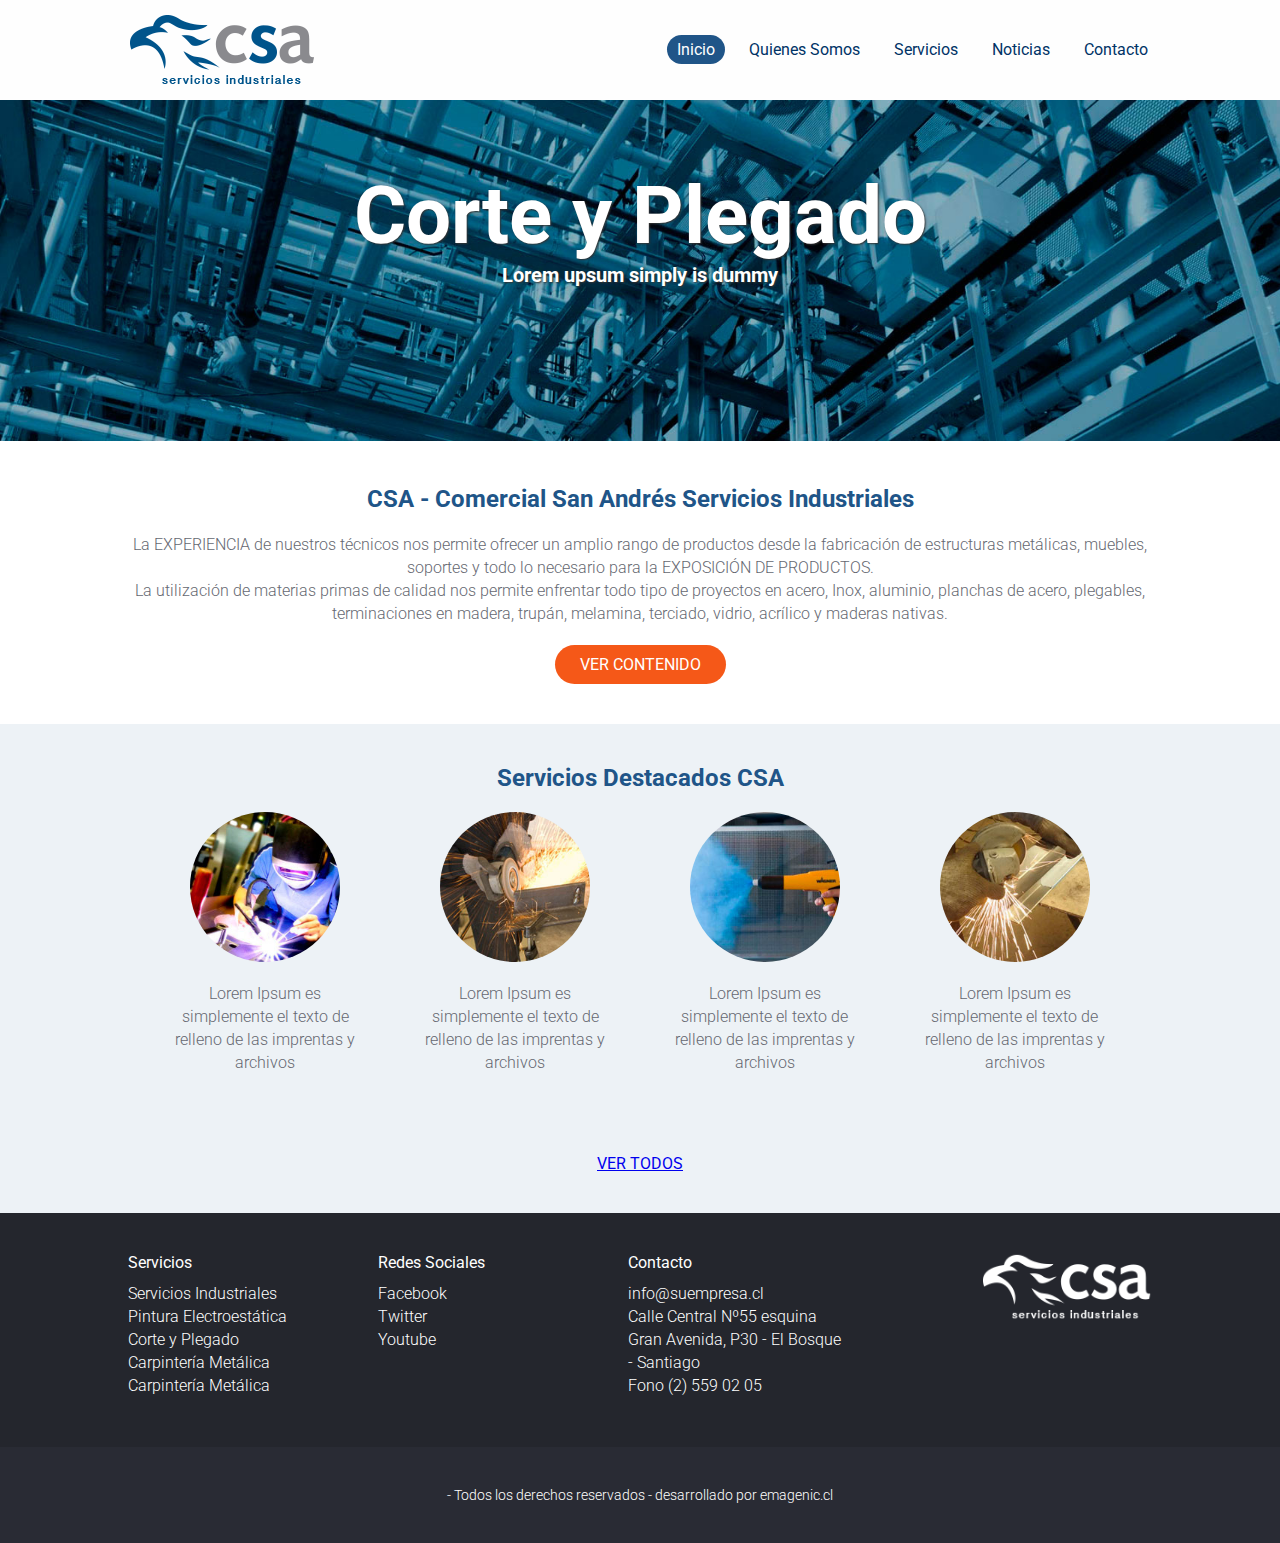
<file: index.html>
<!doctype html>
<html lang="es">
<head>
  <meta charset="utf-8">
  <meta http-equiv="Content-Type" content="text/html">
  <title>CSA</title>
  <meta name="viewport" content="width=device-width,initial-scale=1.0,user-scalable=no">
  <link rel="stylesheet" type="text/css" href="css/normalize.css">
  <link rel="stylesheet" type="text/css" href="css/styles.css">
  <link rel="stylesheet" type="text/css" href="css/estilos.css">
  <link rel="stylesheet" type="text/css" href="css/menu.css">
  <link rel="stylesheet" type="text/css" href="css/responsive.css">
  <link rel="shortcut icon" href="imagenes/icon.png">
  <link href='http://fonts.googleapis.com/css?family=Roboto:300,400,500,700' rel='stylesheet' type='text/css'>
</head>

<body>
  <header>
    <div class="centro_header">
      <div class="logo">
        <a href="index.php">
          <img src="imagenes/logo.png">
        </a>
      </div>
      <nav id="menu">
        <a href="#" class="nav-mobile" id="nav-mobile"></a>
        <ul>
          <li><a class="activo" href="index.php">Inicio</a></li>
          <li><a href="quienessomos.php">Quienes Somos</a></li>
          <li><a href="servicios.php">Servicios</a></li>
          <li><a href="noticias.php">Noticias</a></li>
          <li><a href="contacto.php">Contacto</a></li>
        </ul>
      </nav>
    </div>
  </header>

  <!-- slide -->
  <div id="w">
    <div class="slider">
      <ul class="slides">
        <li class="slide">
          <figure>
            <figcaption>
              <h2>Corte y Plegado</h2>
              <p>Lorem upsum simply is dummy </p>
            </figcaption>
            <img src="imagenes/slide/1.jpg">
          </figure>
        </li>
        <li class="slide">
          <figure>
            <figcaption>
              <h2>Carpinteria Metálica</h2>
              <p>Lorem upsum simply is dummy </p>
            </figcaption>
            <img src="imagenes/slide/2.jpg">
          </figure>
        </li>
        <li class="slide">
          <figure>
            <figcaption>
              <h2>Pintura Electroestática</h2>
              <p>Lorem upsum simply is dummy </p>
            </figcaption>
            <img src="imagenes/slide/3.jpg">
          </figure>
        </li>
      </ul>
    </div>
  </div>
  
  <section class="nosotros">
    <h1>CSA - Comercial San Andrés Servicios Industriales</h1>
    <p>La EXPERIENCIA de nuestros técnicos nos permite ofrecer un amplio rango de productos desde la fabricación de estructuras metálicas, muebles, soportes y todo lo necesario para la EXPOSICIÓN DE PRODUCTOS. <br>

    La utilización de materias primas de calidad nos permite enfrentar todo tipo de proyectos en acero, Inox, aluminio, planchas de acero, plegables, terminaciones en madera, trupán, melamina, terciado, vidrio, acrílico y maderas nativas.</p>
    <a href="nosotros.php">VER CONTENIDO</a>
  </section>

  <section class="servicios">
    <div class="servicios_dentro">
      <h3>Servicios Destacados CSA</h3>
      <div class="servicio">
        <div class="img_servicio">
          <img src="imagenes/servicios/1.jpg">
        </div>
        <p>Lorem Ipsum es 
        simplemente el texto 
        de relleno de las 
        imprentas y archivos</p>
      </div>
      <div class="servicio">
        <div class="img_servicio">
          <img src="imagenes/servicios/2.jpg">
        </div>
        <p>Lorem Ipsum es 
        simplemente el texto 
        de relleno de las 
        imprentas y archivos</p>
      </div>
      <div class="servicio">
        <div class="img_servicio">
          <img src="imagenes/servicios/3.jpg">
        </div>
        <p>Lorem Ipsum es 
        simplemente el texto 
        de relleno de las 
        imprentas y archivos</p>
      </div>
      <div class="servicio">
        <div class="img_servicio">
          <img src="imagenes/servicios/4.jpg">
        </div>
        <p>Lorem Ipsum es 
        simplemente el texto 
        de relleno de las 
        imprentas y archivos</p>
      </div>
    </div>
    <a href="servicios.php">VER TODOS</a>
  </section>

  <footer>
    <div class="footer_dentro">
      <div class="servicios_footer">
        <h3>Servicios</h3>
        <p>Servicios Industriales</p>
        <p>Pintura Electroestática</p>
        <p>Corte y Plegado</p>
        <p>Carpintería Metálica</p>
        <p>Carpintería Metálica</p>
      </div>
      <div class="servicios_footer">
        <h3>Redes Sociales</h3>
        <a href="#">Facebook</a>
        <a href="#">Twitter</a>
        <a href="#">Youtube</a>
      </div>
      <div class="servicios_footer">
        <h3>Contacto</h3>
        <p>info@suempresa.cl</p>
        <p>Calle Central Nº55 esquina Gran Avenida, P30 - El Bosque - Santiago</p>
        <p>Fono (2) 559 02 05</p>
      </div>
      <div class="logo_footer">
        <img src="imagenes/pie.png">
      </div>
    </div>
  </footer>

  <div class="emagenic">
    - Todos los derechos reservados - <a href="http://www.emagenic.cl" target="new">desarrollado por emagenic.cl</a>
  </div>

  <script type="text/javascript" src="js/jquery-1.10.2.min.js"></script>
  <script type="text/javascript" src="js/jquery.glide.min.js"></script>
  <script type="text/javascript">
  $(function(){
    $('.slider').glide({
      autoplay: 3500,
      hoverpause: true, // set to false for nonstop rotate
      arrowRightText: '&rarr;',
      arrowLeftText: '&larr;'
    });
  });
  </script>
  <script>
    $(function() {
        var btn_movil = $('#nav-mobile'),
            menu = $('#menu').find('ul');
        btn_movil.on('click', function (e) {
            e.preventDefault();
            var el = $(this);
            el.toggleClass('nav-active');
            menu.toggleClass('open-menu');
        })
    });
</script>

</body>
</html>
</file>
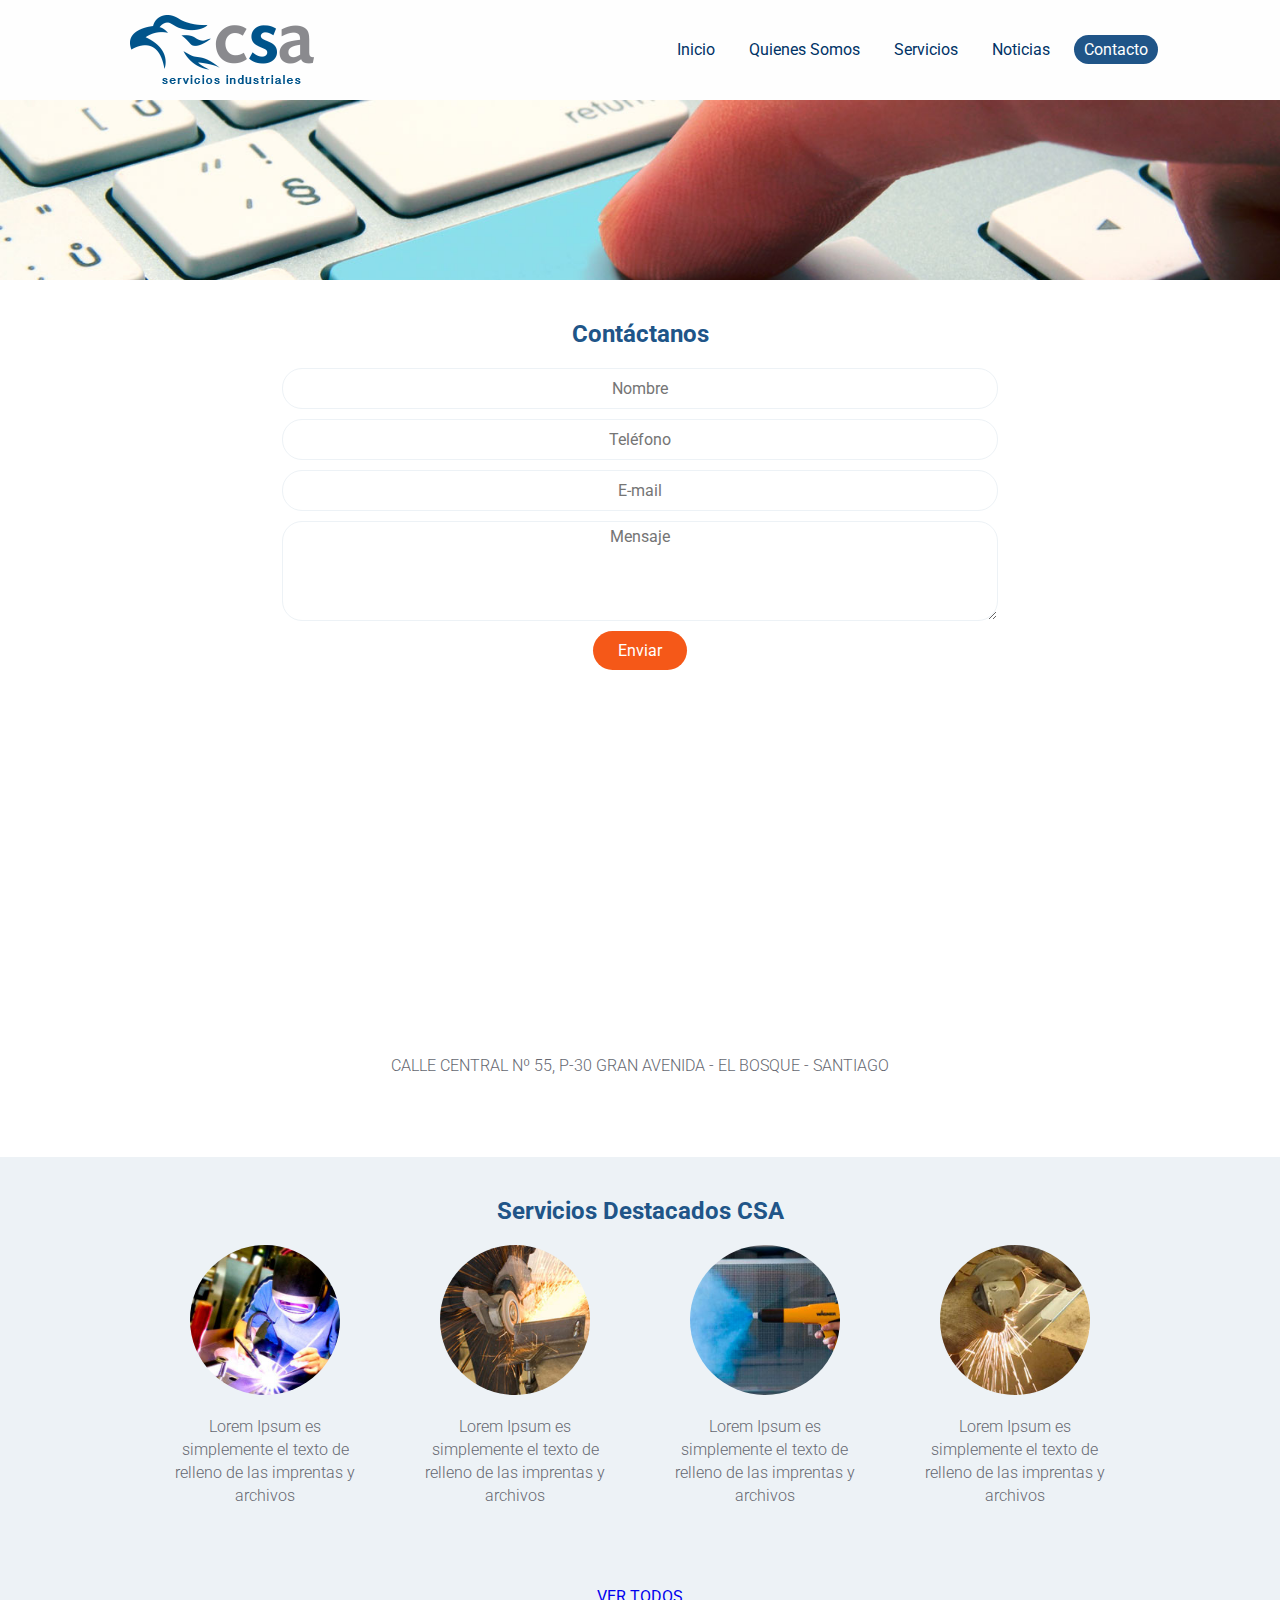
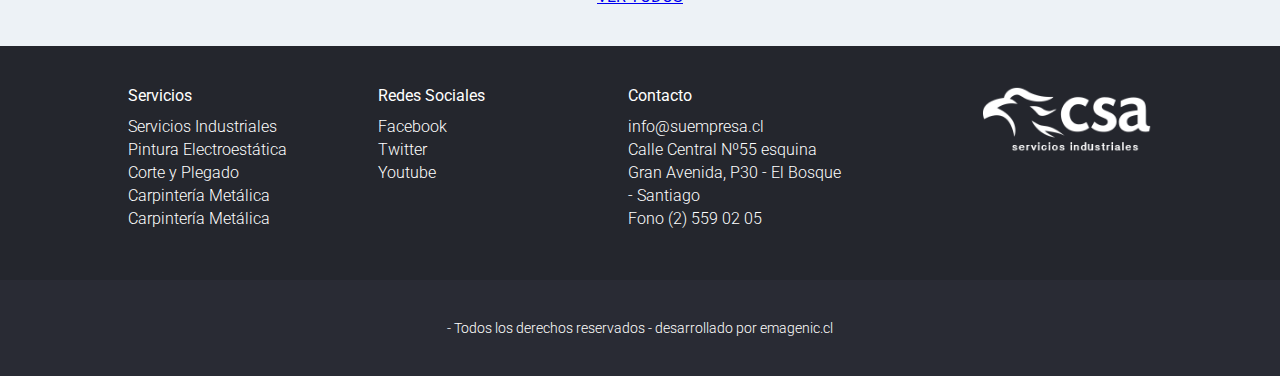
<file: contacto.html>
<!doctype html>
<html lang="es">
<head>
  <meta charset="utf-8">
  <meta http-equiv="Content-Type" content="text/html">
  <title>Contacto CSA</title>
  <meta name="viewport" content="width=device-width,initial-scale=1.0,user-scalable=no">
  <link rel="stylesheet" type="text/css" href="css/normalize.css">
  <link rel="stylesheet" type="text/css" href="css/styles.css">
  <link rel="stylesheet" type="text/css" href="css/estilos.css">
  <link rel="stylesheet" type="text/css" href="css/menu.css">
  <link rel="stylesheet" type="text/css" href="css/responsive.css">
  <link rel="shortcut icon" href="imagenes/icon.png">
  <link href='http://fonts.googleapis.com/css?family=Roboto:300,400,500,700' rel='stylesheet' type='text/css'>
</head>

<body>
  <header>
    <div class="centro_header">
      <div class="logo">
        <a href="index.php">
          <img src="imagenes/logo.png">
        </a>
      </div>
      <nav id="menu">
        <a href="#" class="nav-mobile" id="nav-mobile"></a>
        <ul>
          <li><a href="index.php">Inicio</a></li>
          <li><a href="quienessomos.php">Quienes Somos</a></li>
          <li><a href="servicios.php">Servicios</a></li>
          <li><a href="noticias.php">Noticias</a></li>
          <li><a class="activo" href="contacto.php">Contacto</a></li>
        </ul>
      </nav>
    </div>
  </header>

  <div class="headerimg2">

  </div>
  
  <section class="nosotros">
    <h1>Contáctanos</h1>
    <form  method="post">
          <input class="input" name="Nombre" type="text" placeholder="Nombre"/>
          <input class="input" name="Telefono" type="text" placeholder="Teléfono"/>
          <input class="input" name="Mail" type="text" placeholder="E-mail"/>  
          <textarea name="consulta" id="consulta" class="mensaje" placeholder="Mensaje"></textarea>
          <input class="enviar" name="Enviar" type="submit" value="Enviar"/>
    </form>
    <iframe src="https://www.google.com/maps/embed?pb=!1m16!1m12!1m3!1d849613.9902624615!2d-69.89919963671879!3d-33.71400345935247!2m3!1f0!2f0!3f0!3m2!1i1024!2i768!4f13.1!2m1!1sCALLE+CENTRAL+N%C2%BA+55%2C+P-30+GRAN+AVENIDA+-+EL+BOSQUE+-+SANTIAGO!5e0!3m2!1ses!2scl!4v1410363175041" width="100%" height="350" frameborder="0" style="border:0"></iframe>
    <p>CALLE CENTRAL Nº 55, P-30 GRAN AVENIDA - EL BOSQUE - SANTIAGO</p>
  </section>

  <section class="servicios">
    <div class="servicios_dentro">
      <h3>Servicios Destacados CSA</h3>
      <div class="servicio">
        <div class="img_servicio">
          <img src="imagenes/servicios/1.jpg">
        </div>
        <p>Lorem Ipsum es 
        simplemente el texto 
        de relleno de las 
        imprentas y archivos</p>
      </div>
      <div class="servicio">
        <div class="img_servicio">
          <img src="imagenes/servicios/2.jpg">
        </div>
        <p>Lorem Ipsum es 
        simplemente el texto 
        de relleno de las 
        imprentas y archivos</p>
      </div>
      <div class="servicio">
        <div class="img_servicio">
          <img src="imagenes/servicios/3.jpg">
        </div>
        <p>Lorem Ipsum es 
        simplemente el texto 
        de relleno de las 
        imprentas y archivos</p>
      </div>
      <div class="servicio">
        <div class="img_servicio">
          <img src="imagenes/servicios/4.jpg">
        </div>
        <p>Lorem Ipsum es 
        simplemente el texto 
        de relleno de las 
        imprentas y archivos</p>
      </div>
    </div>
    <a href="servicios.php">VER TODOS</a>
  </section>

  <footer>
    <div class="footer_dentro">
      <div class="servicios_footer">
        <h3>Servicios</h3>
        <p>Servicios Industriales</p>
        <p>Pintura Electroestática</p>
        <p>Corte y Plegado</p>
        <p>Carpintería Metálica</p>
        <p>Carpintería Metálica</p>
      </div>
      <div class="servicios_footer">
        <h3>Redes Sociales</h3>
        <a href="#">Facebook</a>
        <a href="#">Twitter</a>
        <a href="#">Youtube</a>
      </div>
      <div class="servicios_footer">
        <h3>Contacto</h3>
        <p>info@suempresa.cl</p>
        <p>Calle Central Nº55 esquina Gran Avenida, P30 - El Bosque - Santiago</p>
        <p>Fono (2) 559 02 05</p>
      </div>
      <div class="logo_footer">
        <img src="imagenes/pie.png">
      </div>
    </div>
  </footer>

  <div class="emagenic">
    - Todos los derechos reservados - <a href="http://www.emagenic.cl" target="new">desarrollado por emagenic.cl</a>
  </div>

  <script type="text/javascript" src="js/jquery-1.10.2.min.js"></script>
  <script type="text/javascript" src="js/jquery.glide.min.js"></script>
  <script type="text/javascript">
  $(function(){
    $('.slider').glide({
      autoplay: 3500,
      hoverpause: true, // set to false for nonstop rotate
      arrowRightText: '&rarr;',
      arrowLeftText: '&larr;'
    });
  });
  </script>
  <script>
    $(function() {
        var btn_movil = $('#nav-mobile'),
            menu = $('#menu').find('ul');
        btn_movil.on('click', function (e) {
            e.preventDefault();
            var el = $(this);
            el.toggleClass('nav-active');
            menu.toggleClass('open-menu');
        })
    });
</script>

<!--efecto 3D-->
  <script>
    $(function() {
        $.fn.parallax = function(options){
            var $$ = $(this);
            offset = $$.offset();
            var defaults = {
                "start": 0,
                "stop": offset.top + $$.height(),
                "coeff": -0.2
            };
            var opts = $.extend(defaults, options);
            return this.each(function(){
                $(window).bind('scroll', function() {
                    windowTop = $(window).scrollTop();  
                    if((windowTop >= opts.start) && (windowTop <= opts.stop)) {
                        newCoord = windowTop * opts.coeff;
                         
                        $$.css({
                            "background-position": "0 "+ newCoord + "px"
                        });
                    } 
                });
            });
        };
        $('.headerimg2').parallax({ "coeff":-0.2 });
    })
</script>
<!--efecto 3D-->

</body>
</html>
</file>
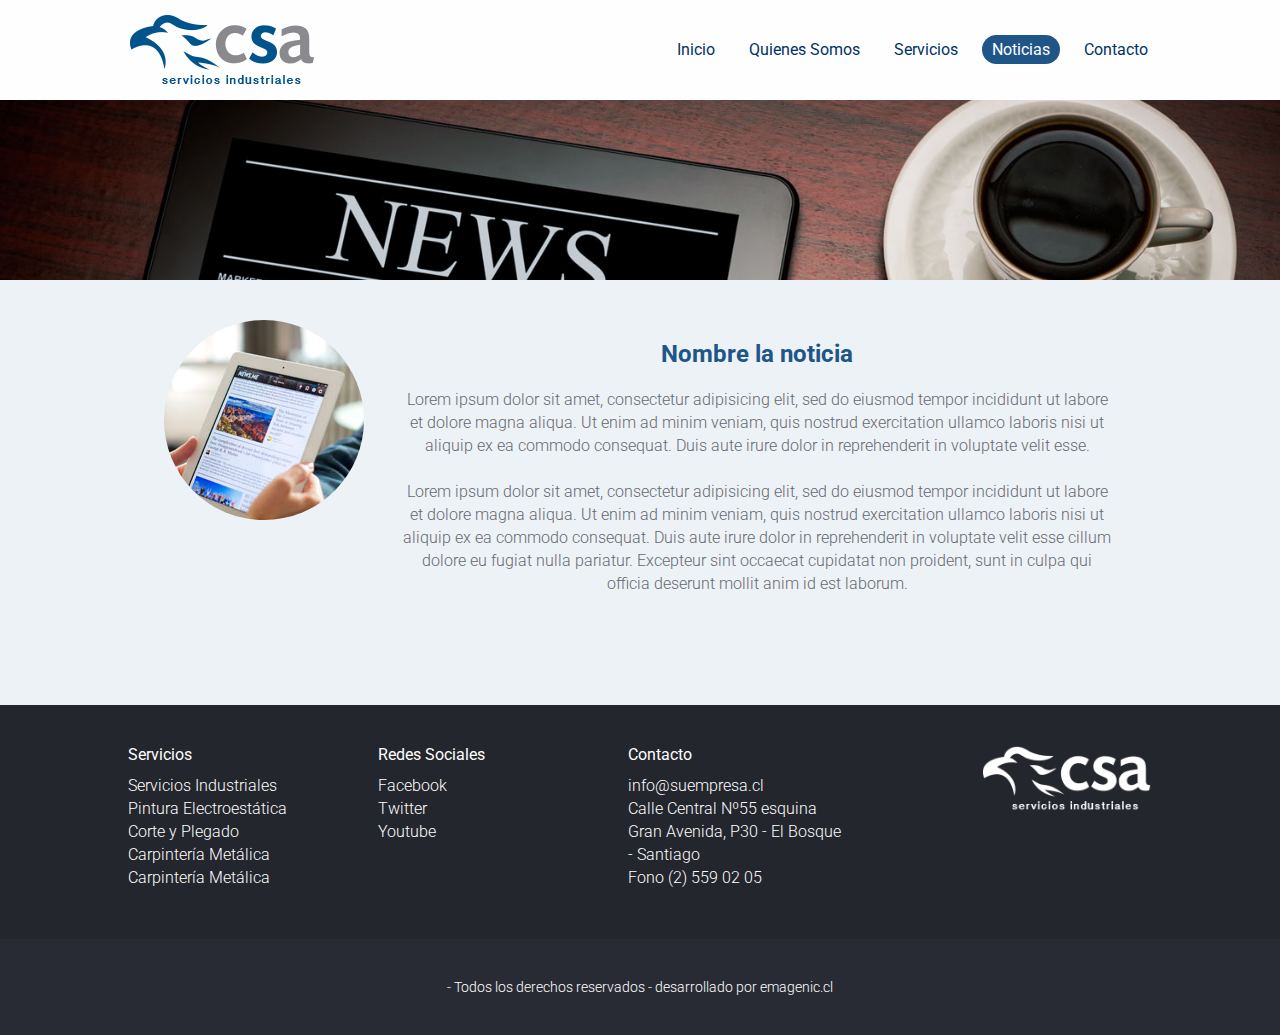
<file: detallenoticia.html>
<!doctype html>
<html lang="es">
<head>
  <meta charset="utf-8">
  <meta http-equiv="Content-Type" content="text/html">
  <title>Detalle Noticias CSA</title>
  <meta name="viewport" content="width=device-width,initial-scale=1.0,user-scalable=no">
  <link rel="stylesheet" type="text/css" href="css/normalize.css">
  <link rel="stylesheet" type="text/css" href="css/styles.css">
  <link rel="stylesheet" type="text/css" href="css/estilos.css">
  <link rel="stylesheet" type="text/css" href="css/menu.css">
  <link rel="stylesheet" type="text/css" href="css/responsive.css">
  <link rel="shortcut icon" href="imagenes/icon.png">
  <link href='http://fonts.googleapis.com/css?family=Roboto:300,400,500,700' rel='stylesheet' type='text/css'>
</head>

<body>
  <header>
    <div class="centro_header">
      <div class="logo">
        <a href="index.php">
          <img src="imagenes/logo.png">
        </a>
      </div>
      <nav id="menu">
        <a href="#" class="nav-mobile" id="nav-mobile"></a>
        <ul>
          <li><a href="index.php">Inicio</a></li>
          <li><a href="quienessomos.php">Quienes Somos</a></li>
          <li><a href="servicios.php">Servicios</a></li>
          <li><a class="activo" href="noticias.php">Noticias</a></li>
          <li><a href="contacto.php">Contacto</a></li>
        </ul>
      </nav>
    </div>
  </header>

  <div class="headerimg4">

  </div>
  
  <section class="servicios">
    <div class="servicios_dentro">
      <div class="noticias">
        <div class="img_detalle">
          <img src="imagenes/noticias/1.jpg">
        </div>
        <div class="contenido_texto">
          <h3>Nombre la noticia</h3>
          <p class="texto">Lorem ipsum dolor sit amet, consectetur adipisicing elit, sed do eiusmod
          tempor incididunt ut labore et dolore magna aliqua. Ut enim ad minim veniam,
          quis nostrud exercitation ullamco laboris nisi ut aliquip ex ea commodo
          consequat. Duis aute irure dolor in reprehenderit in voluptate velit esse. <br>
          <br>
          Lorem ipsum dolor sit amet, consectetur adipisicing elit, sed do eiusmod
          tempor incididunt ut labore et dolore magna aliqua. Ut enim ad minim veniam,
          quis nostrud exercitation ullamco laboris nisi ut aliquip ex ea commodo
          consequat. Duis aute irure dolor in reprehenderit in voluptate velit esse
          cillum dolore eu fugiat nulla pariatur. Excepteur sint occaecat cupidatat non
          proident, sunt in culpa qui officia deserunt mollit anim id est laborum. </p>
        </div>
      </div>
    
    </div>
  </section>

  <footer>
    <div class="footer_dentro">
      <div class="servicios_footer">
        <h3>Servicios</h3>
        <p>Servicios Industriales</p>
        <p>Pintura Electroestática</p>
        <p>Corte y Plegado</p>
        <p>Carpintería Metálica</p>
        <p>Carpintería Metálica</p>
      </div>
      <div class="servicios_footer">
        <h3>Redes Sociales</h3>
        <a href="#">Facebook</a>
        <a href="#">Twitter</a>
        <a href="#">Youtube</a>
      </div>
      <div class="servicios_footer">
        <h3>Contacto</h3>
        <p>info@suempresa.cl</p>
        <p>Calle Central Nº55 esquina Gran Avenida, P30 - El Bosque - Santiago</p>
        <p>Fono (2) 559 02 05</p>
      </div>
      <div class="logo_footer">
        <img src="imagenes/pie.png">
      </div>
    </div>
  </footer>

  <div class="emagenic">
    - Todos los derechos reservados - <a href="http://www.emagenic.cl" target="new">desarrollado por emagenic.cl</a>
  </div>

  <script type="text/javascript" src="js/jquery-1.10.2.min.js"></script>
  <script type="text/javascript" src="js/jquery.glide.min.js"></script>
  <script type="text/javascript">
  $(function(){
    $('.slider').glide({
      autoplay: 3500,
      hoverpause: true, // set to false for nonstop rotate
      arrowRightText: '&rarr;',
      arrowLeftText: '&larr;'
    });
  });
  </script>
  <script>
    $(function() {
        var btn_movil = $('#nav-mobile'),
            menu = $('#menu').find('ul');
        btn_movil.on('click', function (e) {
            e.preventDefault();
            var el = $(this);
            el.toggleClass('nav-active');
            menu.toggleClass('open-menu');
        })
    });
</script>

<!--efecto 3D-->
  <script>
    $(function() {
        $.fn.parallax = function(options){
            var $$ = $(this);
            offset = $$.offset();
            var defaults = {
                "start": 0,
                "stop": offset.top + $$.height(),
                "coeff": -0.2
            };
            var opts = $.extend(defaults, options);
            return this.each(function(){
                $(window).bind('scroll', function() {
                    windowTop = $(window).scrollTop();  
                    if((windowTop >= opts.start) && (windowTop <= opts.stop)) {
                        newCoord = windowTop * opts.coeff;
                         
                        $$.css({
                            "background-position": "0 "+ newCoord + "px"
                        });
                    } 
                });
            });
        };
        $('.headerimg4').parallax({ "coeff":-0.2 });
    })
</script>
<!--efecto 3D-->

</body>
</html>
</file>
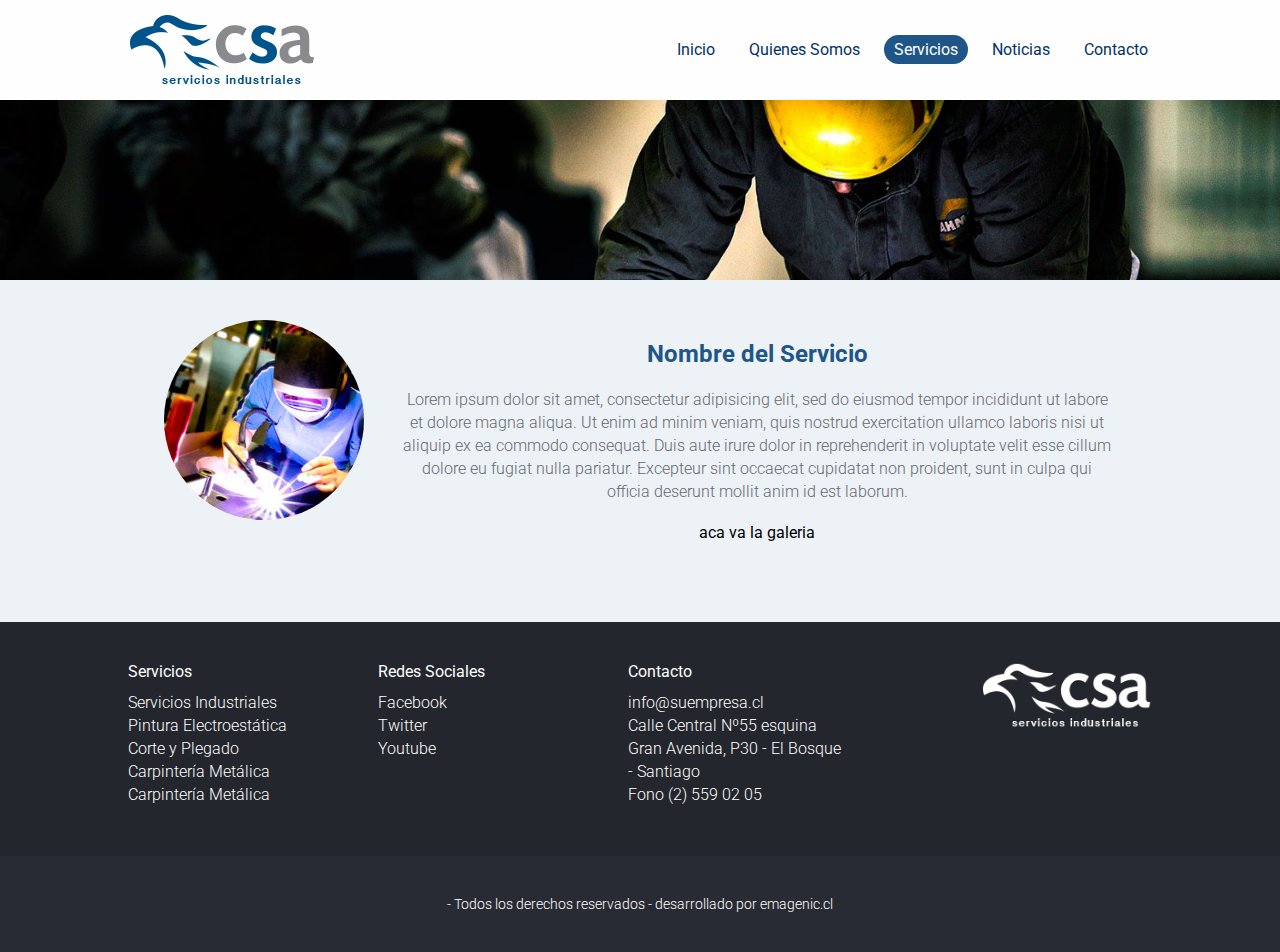
<file: detalleservicio.html>
<!doctype html>
<html lang="es">
<head>
  <meta charset="utf-8">
  <meta http-equiv="Content-Type" content="text/html">
  <title>Detalle Servicios CSA</title>
  <meta name="viewport" content="width=device-width,initial-scale=1.0,user-scalable=no">
  <link rel="stylesheet" type="text/css" href="css/normalize.css">
  <link rel="stylesheet" type="text/css" href="css/styles.css">
  <link rel="stylesheet" type="text/css" href="css/estilos.css">
  <link rel="stylesheet" type="text/css" href="css/menu.css">
  <link rel="stylesheet" type="text/css" href="css/responsive.css">
  <link rel="shortcut icon" href="imagenes/icon.png">
  <link href='http://fonts.googleapis.com/css?family=Roboto:300,400,500,700' rel='stylesheet' type='text/css'>
</head>

<body>
  <header>
    <div class="centro_header">
      <div class="logo">
        <a href="index.php">
          <img src="imagenes/logo.png">
        </a>
      </div>
      <nav id="menu">
        <a href="#" class="nav-mobile" id="nav-mobile"></a>
        <ul>
          <li><a href="index.php">Inicio</a></li>
          <li><a href="quienessomos.php">Quienes Somos</a></li>
          <li><a class="activo" href="servicios.php">Servicios</a></li>
          <li><a href="noticias.php">Noticias</a></li>
          <li><a href="contacto.php">Contacto</a></li>
        </ul>
      </nav>
    </div>
  </header>

  <div class="headerimg3">

  </div>
  
  <section class="servicios">
    <div class="servicios_dentro">
      <div class="img_detalle">
        <img src="imagenes/servicios/1.jpg">
      </div>
      <div class="contenido_texto">
        <h3>Nombre del Servicio</h3>
        <p>Lorem ipsum dolor sit amet, consectetur adipisicing elit, sed do eiusmod
        tempor incididunt ut labore et dolore magna aliqua. Ut enim ad minim veniam,
        quis nostrud exercitation ullamco laboris nisi ut aliquip ex ea commodo
        consequat. Duis aute irure dolor in reprehenderit in voluptate velit esse
        cillum dolore eu fugiat nulla pariatur. Excepteur sint occaecat cupidatat non
        proident, sunt in culpa qui officia deserunt mollit anim id est laborum.</p>
        <div class="galeria">
          aca va la galeria
        </div>
      </div>
    </div>
  </section>

  <footer>
    <div class="footer_dentro">
      <div class="servicios_footer">
        <h3>Servicios</h3>
        <p>Servicios Industriales</p>
        <p>Pintura Electroestática</p>
        <p>Corte y Plegado</p>
        <p>Carpintería Metálica</p>
        <p>Carpintería Metálica</p>
      </div>
      <div class="servicios_footer">
        <h3>Redes Sociales</h3>
        <a href="#">Facebook</a>
        <a href="#">Twitter</a>
        <a href="#">Youtube</a>
      </div>
      <div class="servicios_footer">
        <h3>Contacto</h3>
        <p>info@suempresa.cl</p>
        <p>Calle Central Nº55 esquina Gran Avenida, P30 - El Bosque - Santiago</p>
        <p>Fono (2) 559 02 05</p>
      </div>
      <div class="logo_footer">
        <img src="imagenes/pie.png">
      </div>
    </div>
  </footer>

  <div class="emagenic">
    - Todos los derechos reservados - <a href="http://www.emagenic.cl" target="new">desarrollado por emagenic.cl</a>
  </div>

  <script type="text/javascript" src="js/jquery-1.10.2.min.js"></script>
  <script type="text/javascript" src="js/jquery.glide.min.js"></script>
  <script type="text/javascript">
  $(function(){
    $('.slider').glide({
      autoplay: 3500,
      hoverpause: true, // set to false for nonstop rotate
      arrowRightText: '&rarr;',
      arrowLeftText: '&larr;'
    });
  });
  </script>
  <script>
    $(function() {
        var btn_movil = $('#nav-mobile'),
            menu = $('#menu').find('ul');
        btn_movil.on('click', function (e) {
            e.preventDefault();
            var el = $(this);
            el.toggleClass('nav-active');
            menu.toggleClass('open-menu');
        })
    });
</script>

<!--efecto 3D-->
  <script>
    $(function() {
        $.fn.parallax = function(options){
            var $$ = $(this);
            offset = $$.offset();
            var defaults = {
                "start": 0,
                "stop": offset.top + $$.height(),
                "coeff": -0.2
            };
            var opts = $.extend(defaults, options);
            return this.each(function(){
                $(window).bind('scroll', function() {
                    windowTop = $(window).scrollTop();  
                    if((windowTop >= opts.start) && (windowTop <= opts.stop)) {
                        newCoord = windowTop * opts.coeff;
                         
                        $$.css({
                            "background-position": "0 "+ newCoord + "px"
                        });
                    } 
                });
            });
        };
        $('.headerimg3').parallax({ "coeff":-0.2 });
    })
</script>
<!--efecto 3D-->

</body>
</html>
</file>
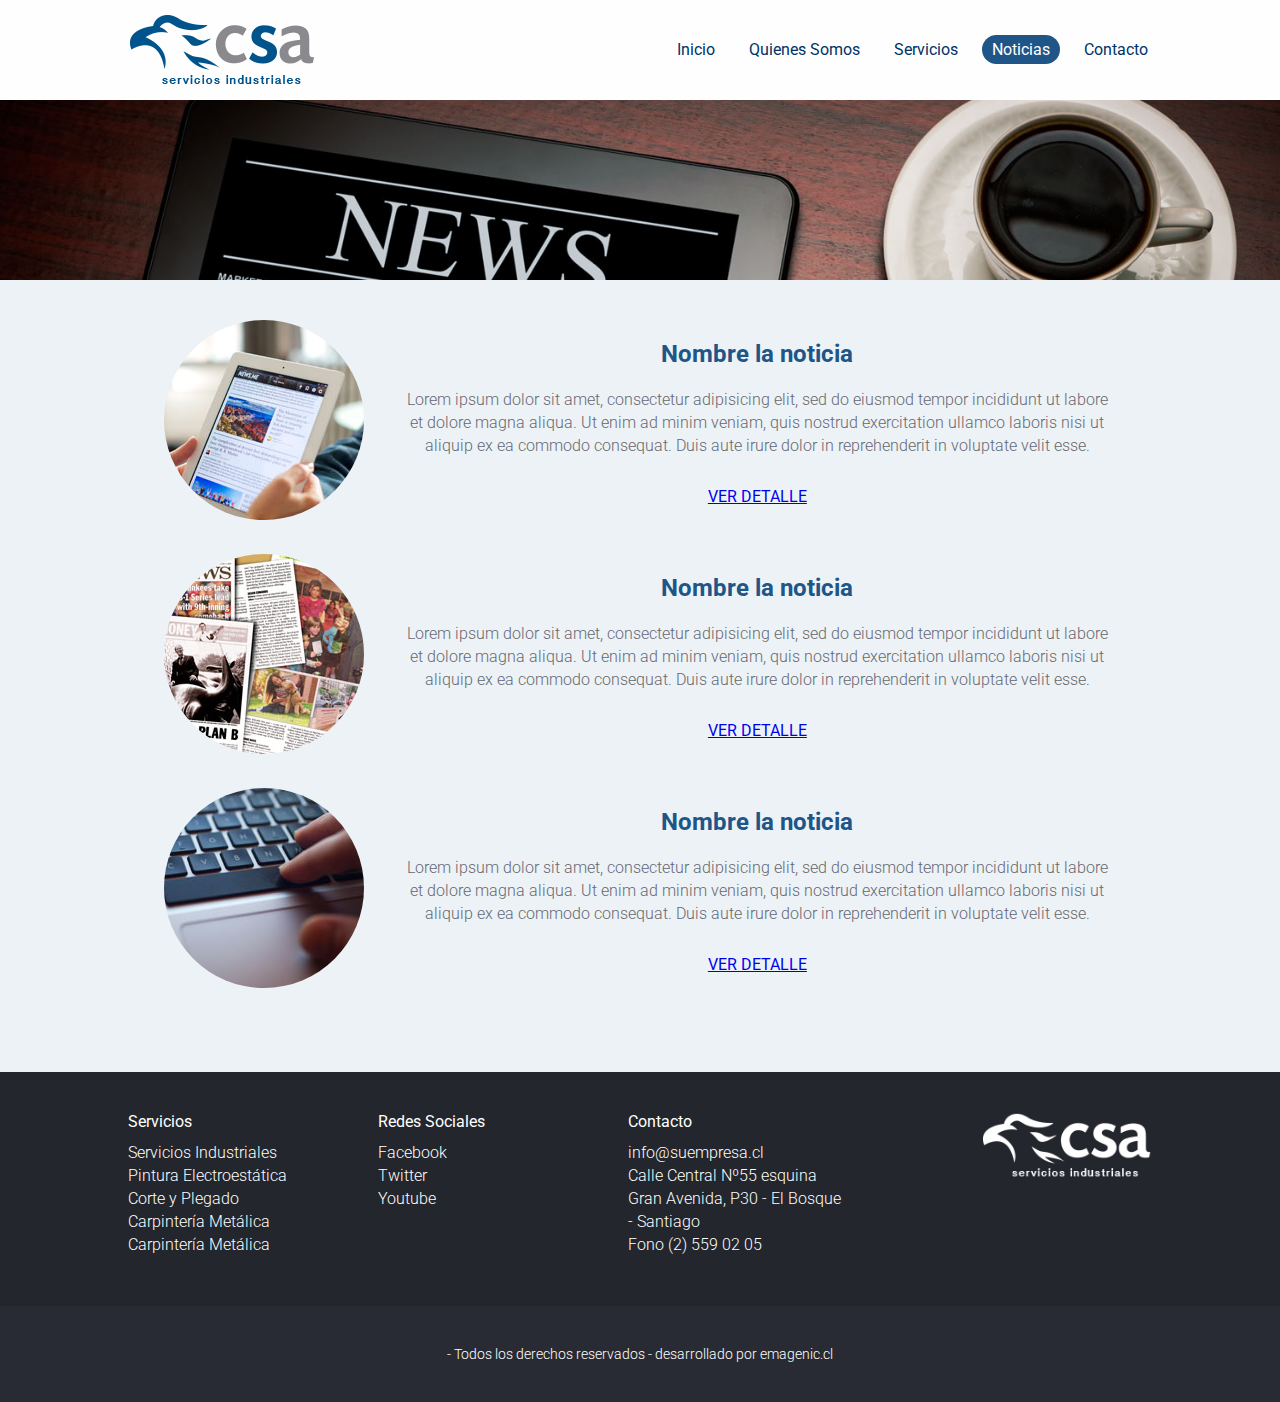
<file: noticias.html>
<!doctype html>
<html lang="es">
<head>
  <meta charset="utf-8">
  <meta http-equiv="Content-Type" content="text/html">
  <title>Noticias CSA</title>
  <meta name="viewport" content="width=device-width,initial-scale=1.0,user-scalable=no">
  <link rel="stylesheet" type="text/css" href="css/normalize.css">
  <link rel="stylesheet" type="text/css" href="css/styles.css">
  <link rel="stylesheet" type="text/css" href="css/estilos.css">
  <link rel="stylesheet" type="text/css" href="css/menu.css">
  <link rel="stylesheet" type="text/css" href="css/responsive.css">
  <link rel="shortcut icon" href="imagenes/icon.png">
  <link href='http://fonts.googleapis.com/css?family=Roboto:300,400,500,700' rel='stylesheet' type='text/css'>
</head>

<body>
  <header>
    <div class="centro_header">
      <div class="logo">
        <a href="index.php">
          <img src="imagenes/logo.png">
        </a>
      </div>
      <nav id="menu">
        <a href="#" class="nav-mobile" id="nav-mobile"></a>
        <ul>
          <li><a href="index.php">Inicio</a></li>
          <li><a href="quienessomos.php">Quienes Somos</a></li>
          <li><a href="servicios.php">Servicios</a></li>
          <li><a class="activo" href="noticias.php">Noticias</a></li>
          <li><a href="contacto.php">Contacto</a></li>
        </ul>
      </nav>
    </div>
  </header>

  <div class="headerimg4">

  </div>
  
  <section class="servicios">
    <div class="servicios_dentro">
      <div class="noticias">
        <div class="img_detalle">
          <img src="imagenes/noticias/1.jpg">
        </div>
        <div class="contenido_texto">
          <h3>Nombre la noticia</h3>
          <p class="texto">Lorem ipsum dolor sit amet, consectetur adipisicing elit, sed do eiusmod
          tempor incididunt ut labore et dolore magna aliqua. Ut enim ad minim veniam,
          quis nostrud exercitation ullamco laboris nisi ut aliquip ex ea commodo
          consequat. Duis aute irure dolor in reprehenderit in voluptate velit esse.</p>
          <a href="detallenoticia.php"> VER DETALLE </a>
        </div>
      </div>
      <div class="noticias">
        <div class="img_detalle">
          <img src="imagenes/noticias/2.jpg">
        </div>
        <div class="contenido_texto">
          <h3>Nombre la noticia</h3>
          <p class="texto">Lorem ipsum dolor sit amet, consectetur adipisicing elit, sed do eiusmod
          tempor incididunt ut labore et dolore magna aliqua. Ut enim ad minim veniam,
          quis nostrud exercitation ullamco laboris nisi ut aliquip ex ea commodo
          consequat. Duis aute irure dolor in reprehenderit in voluptate velit esse.</p>
          <a href="detallenoticia.php"> VER DETALLE </a>
        </div>
      </div>
      <div class="noticias">
        <div class="img_detalle">
          <img src="imagenes/noticias/3.jpg">
        </div>
        <div class="contenido_texto">
          <h3>Nombre la noticia</h3>
          <p class="texto">Lorem ipsum dolor sit amet, consectetur adipisicing elit, sed do eiusmod
          tempor incididunt ut labore et dolore magna aliqua. Ut enim ad minim veniam,
          quis nostrud exercitation ullamco laboris nisi ut aliquip ex ea commodo
          consequat. Duis aute irure dolor in reprehenderit in voluptate velit esse.</p>
          <a href="detallenoticia.php"> VER DETALLE </a>
        </div>
      </div>
    </div>
  </section>

  <footer>
    <div class="footer_dentro">
      <div class="servicios_footer">
        <h3>Servicios</h3>
        <p>Servicios Industriales</p>
        <p>Pintura Electroestática</p>
        <p>Corte y Plegado</p>
        <p>Carpintería Metálica</p>
        <p>Carpintería Metálica</p>
      </div>
      <div class="servicios_footer">
        <h3>Redes Sociales</h3>
        <a href="#">Facebook</a>
        <a href="#">Twitter</a>
        <a href="#">Youtube</a>
      </div>
      <div class="servicios_footer">
        <h3>Contacto</h3>
        <p>info@suempresa.cl</p>
        <p>Calle Central Nº55 esquina Gran Avenida, P30 - El Bosque - Santiago</p>
        <p>Fono (2) 559 02 05</p>
      </div>
      <div class="logo_footer">
        <img src="imagenes/pie.png">
      </div>
    </div>
  </footer>

  <div class="emagenic">
    - Todos los derechos reservados - <a href="http://www.emagenic.cl" target="new">desarrollado por emagenic.cl</a>
  </div>

  <script type="text/javascript" src="js/jquery-1.10.2.min.js"></script>
  <script type="text/javascript" src="js/jquery.glide.min.js"></script>
  <script type="text/javascript">
  $(function(){
    $('.slider').glide({
      autoplay: 3500,
      hoverpause: true, // set to false for nonstop rotate
      arrowRightText: '&rarr;',
      arrowLeftText: '&larr;'
    });
  });
  </script>
  <script>
    $(function() {
        var btn_movil = $('#nav-mobile'),
            menu = $('#menu').find('ul');
        btn_movil.on('click', function (e) {
            e.preventDefault();
            var el = $(this);
            el.toggleClass('nav-active');
            menu.toggleClass('open-menu');
        })
    });
</script>

<!--efecto 3D-->
  <script>
    $(function() {
        $.fn.parallax = function(options){
            var $$ = $(this);
            offset = $$.offset();
            var defaults = {
                "start": 0,
                "stop": offset.top + $$.height(),
                "coeff": -0.2
            };
            var opts = $.extend(defaults, options);
            return this.each(function(){
                $(window).bind('scroll', function() {
                    windowTop = $(window).scrollTop();  
                    if((windowTop >= opts.start) && (windowTop <= opts.stop)) {
                        newCoord = windowTop * opts.coeff;
                         
                        $$.css({
                            "background-position": "0 "+ newCoord + "px"
                        });
                    } 
                });
            });
        };
        $('.headerimg4').parallax({ "coeff":-0.2 });
    })
</script>
<!--efecto 3D-->

</body>
</html>
</file>
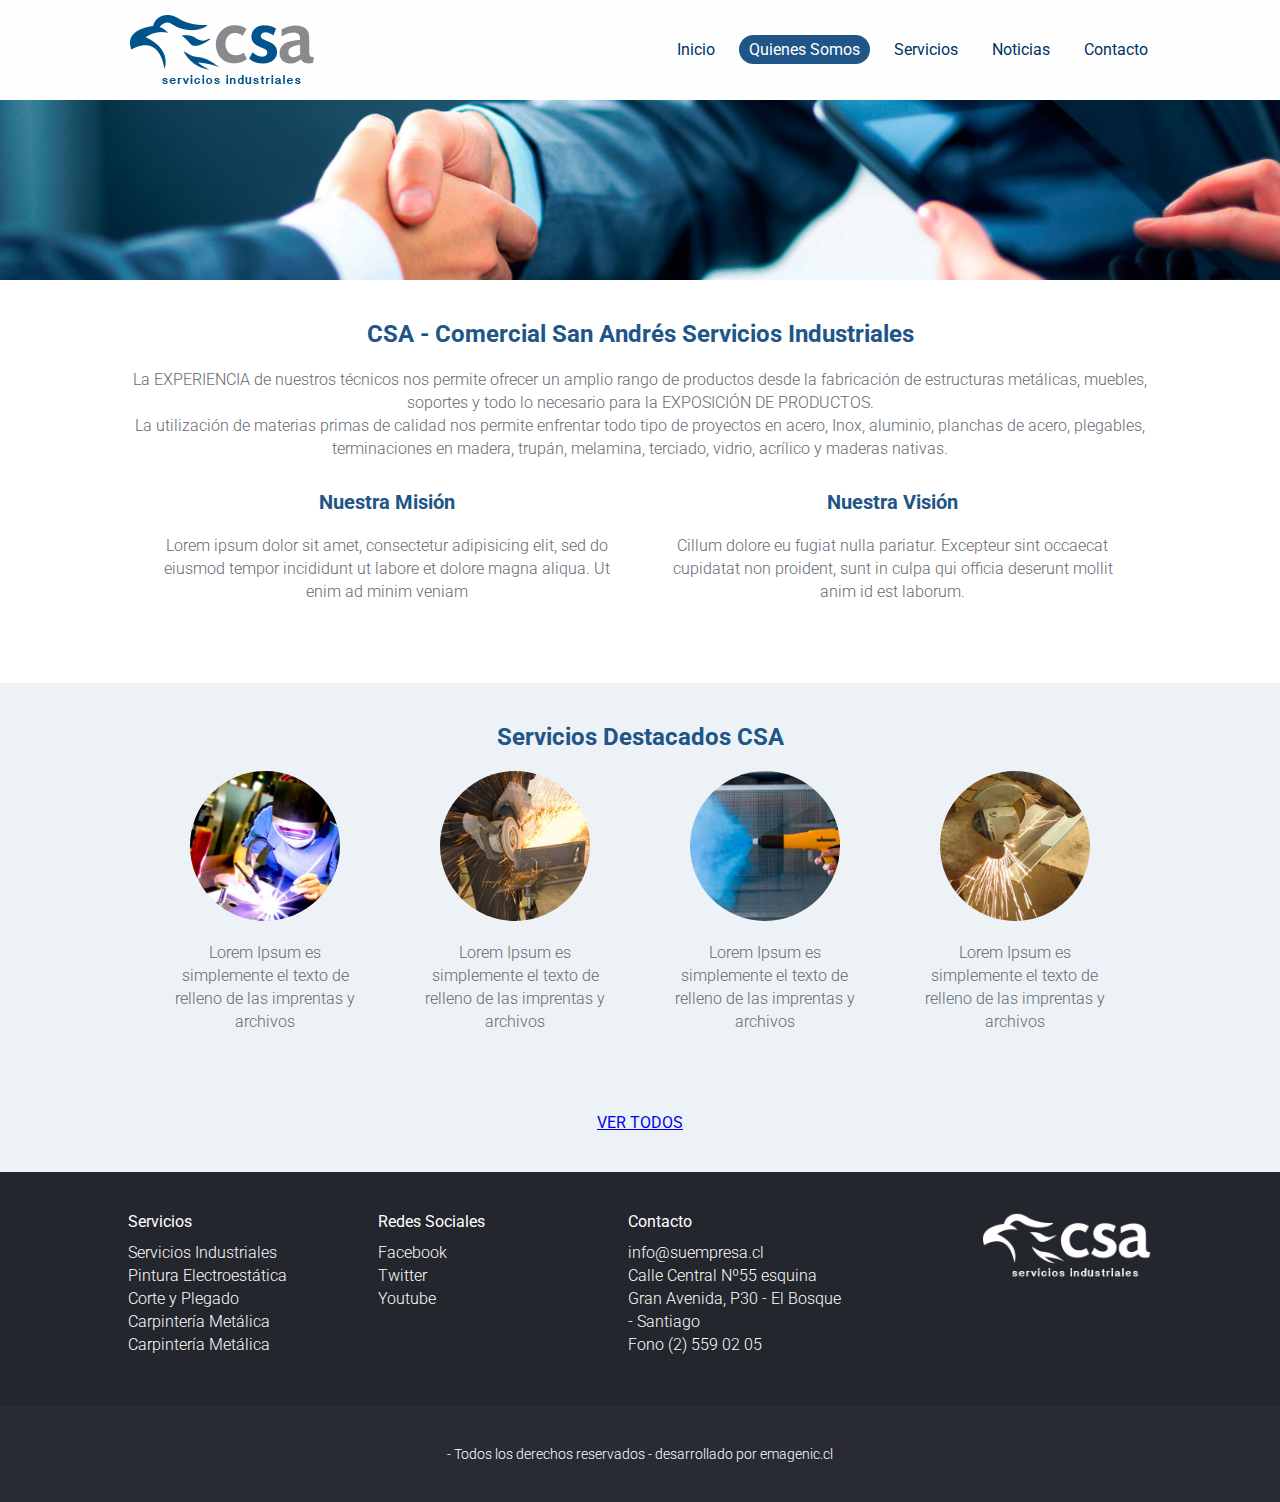
<file: quienessomos.html>
<!doctype html>
<html lang="es">
<head>
  <meta charset="utf-8">
  <meta http-equiv="Content-Type" content="text/html">
  <title>Quienes Somos CSA</title>
  <meta name="viewport" content="width=device-width,initial-scale=1.0,user-scalable=no">
  <link rel="stylesheet" type="text/css" href="css/normalize.css">
  <link rel="stylesheet" type="text/css" href="css/styles.css">
  <link rel="stylesheet" type="text/css" href="css/estilos.css">
  <link rel="stylesheet" type="text/css" href="css/menu.css">
  <link rel="stylesheet" type="text/css" href="css/responsive.css">
  <link rel="shortcut icon" href="imagenes/icon.png">
  <link href='http://fonts.googleapis.com/css?family=Roboto:300,400,500,700' rel='stylesheet' type='text/css'>
</head>

<body>
  <header>
    <div class="centro_header">
      <div class="logo">
        <a href="index.php">
          <img src="imagenes/logo.png">
        </a>
      </div>
      <nav id="menu">
        <a href="#" class="nav-mobile" id="nav-mobile"></a>
        <ul>
          <li><a href="index.php">Inicio</a></li>
          <li><a class="activo" href="quienessomos.php">Quienes Somos</a></li>
          <li><a href="servicios.php">Servicios</a></li>
          <li><a href="noticias.php">Noticias</a></li>
          <li><a href="contacto.php">Contacto</a></li>
        </ul>
      </nav>
    </div>
  </header>

  <div class="headerimg">

  </div>
  
  <section class="nosotros">
    <h1>CSA - Comercial San Andrés Servicios Industriales</h1>
    <p>La EXPERIENCIA de nuestros técnicos nos permite ofrecer un amplio rango de productos desde la fabricación de estructuras metálicas, muebles, soportes y todo lo necesario para la EXPOSICIÓN DE PRODUCTOS. <br>

    La utilización de materias primas de calidad nos permite enfrentar todo tipo de proyectos en acero, Inox, aluminio, planchas de acero, plegables, terminaciones en madera, trupán, melamina, terciado, vidrio, acrílico y maderas nativas.</p>
    <div class="mv">
      <h3>Nuestra Misión</h3>
      <p>Lorem ipsum dolor sit amet, consectetur adipisicing elit, sed do eiusmod
      tempor incididunt ut labore et dolore magna aliqua. Ut enim ad minim veniam</p>
    </div>
     <div class="mv">
      <h3>Nuestra Visión</h3>
      <p>Cillum dolore eu fugiat nulla pariatur. Excepteur sint occaecat cupidatat non
      proident, sunt in culpa qui officia deserunt mollit anim id est laborum.</p>
    </div>
  </section>

  <section class="servicios">
    <div class="servicios_dentro">
      <h3>Servicios Destacados CSA</h3>
      <div class="servicio">
        <div class="img_servicio">
          <img src="imagenes/servicios/1.jpg">
        </div>
        <p>Lorem Ipsum es 
        simplemente el texto 
        de relleno de las 
        imprentas y archivos</p>
      </div>
      <div class="servicio">
        <div class="img_servicio">
          <img src="imagenes/servicios/2.jpg">
        </div>
        <p>Lorem Ipsum es 
        simplemente el texto 
        de relleno de las 
        imprentas y archivos</p>
      </div>
      <div class="servicio">
        <div class="img_servicio">
          <img src="imagenes/servicios/3.jpg">
        </div>
        <p>Lorem Ipsum es 
        simplemente el texto 
        de relleno de las 
        imprentas y archivos</p>
      </div>
      <div class="servicio">
        <div class="img_servicio">
          <img src="imagenes/servicios/4.jpg">
        </div>
        <p>Lorem Ipsum es 
        simplemente el texto 
        de relleno de las 
        imprentas y archivos</p>
      </div>
    </div>
    <a href="servicios.php">VER TODOS</a>
  </section>

  <footer>
    <div class="footer_dentro">
      <div class="servicios_footer">
        <h3>Servicios</h3>
        <p>Servicios Industriales</p>
        <p>Pintura Electroestática</p>
        <p>Corte y Plegado</p>
        <p>Carpintería Metálica</p>
        <p>Carpintería Metálica</p>
      </div>
      <div class="servicios_footer">
        <h3>Redes Sociales</h3>
        <a href="#">Facebook</a>
        <a href="#">Twitter</a>
        <a href="#">Youtube</a>
      </div>
      <div class="servicios_footer">
        <h3>Contacto</h3>
        <p>info@suempresa.cl</p>
        <p>Calle Central Nº55 esquina Gran Avenida, P30 - El Bosque - Santiago</p>
        <p>Fono (2) 559 02 05</p>
      </div>
      <div class="logo_footer">
        <img src="imagenes/pie.png">
      </div>
    </div>
  </footer>

  <div class="emagenic">
    - Todos los derechos reservados - <a href="http://www.emagenic.cl" target="new">desarrollado por emagenic.cl</a>
  </div>

  <script type="text/javascript" src="js/jquery-1.10.2.min.js"></script>
  <script type="text/javascript" src="js/jquery.glide.min.js"></script>
  <script type="text/javascript">
  $(function(){
    $('.slider').glide({
      autoplay: 3500,
      hoverpause: true, // set to false for nonstop rotate
      arrowRightText: '&rarr;',
      arrowLeftText: '&larr;'
    });
  });
  </script>
  <script>
    $(function() {
        var btn_movil = $('#nav-mobile'),
            menu = $('#menu').find('ul');
        btn_movil.on('click', function (e) {
            e.preventDefault();
            var el = $(this);
            el.toggleClass('nav-active');
            menu.toggleClass('open-menu');
        })
    });
</script>

<!--efecto 3D-->
  <script>
    $(function() {
        $.fn.parallax = function(options){
            var $$ = $(this);
            offset = $$.offset();
            var defaults = {
                "start": 0,
                "stop": offset.top + $$.height(),
                "coeff": -0.2
            };
            var opts = $.extend(defaults, options);
            return this.each(function(){
                $(window).bind('scroll', function() {
                    windowTop = $(window).scrollTop();  
                    if((windowTop >= opts.start) && (windowTop <= opts.stop)) {
                        newCoord = windowTop * opts.coeff;
                         
                        $$.css({
                            "background-position": "0 "+ newCoord + "px"
                        });
                    } 
                });
            });
        };
        $('.headerimg').parallax({ "coeff":-0.2 });
    })
</script>
<!--efecto 3D-->

</body>
</html>
</file>
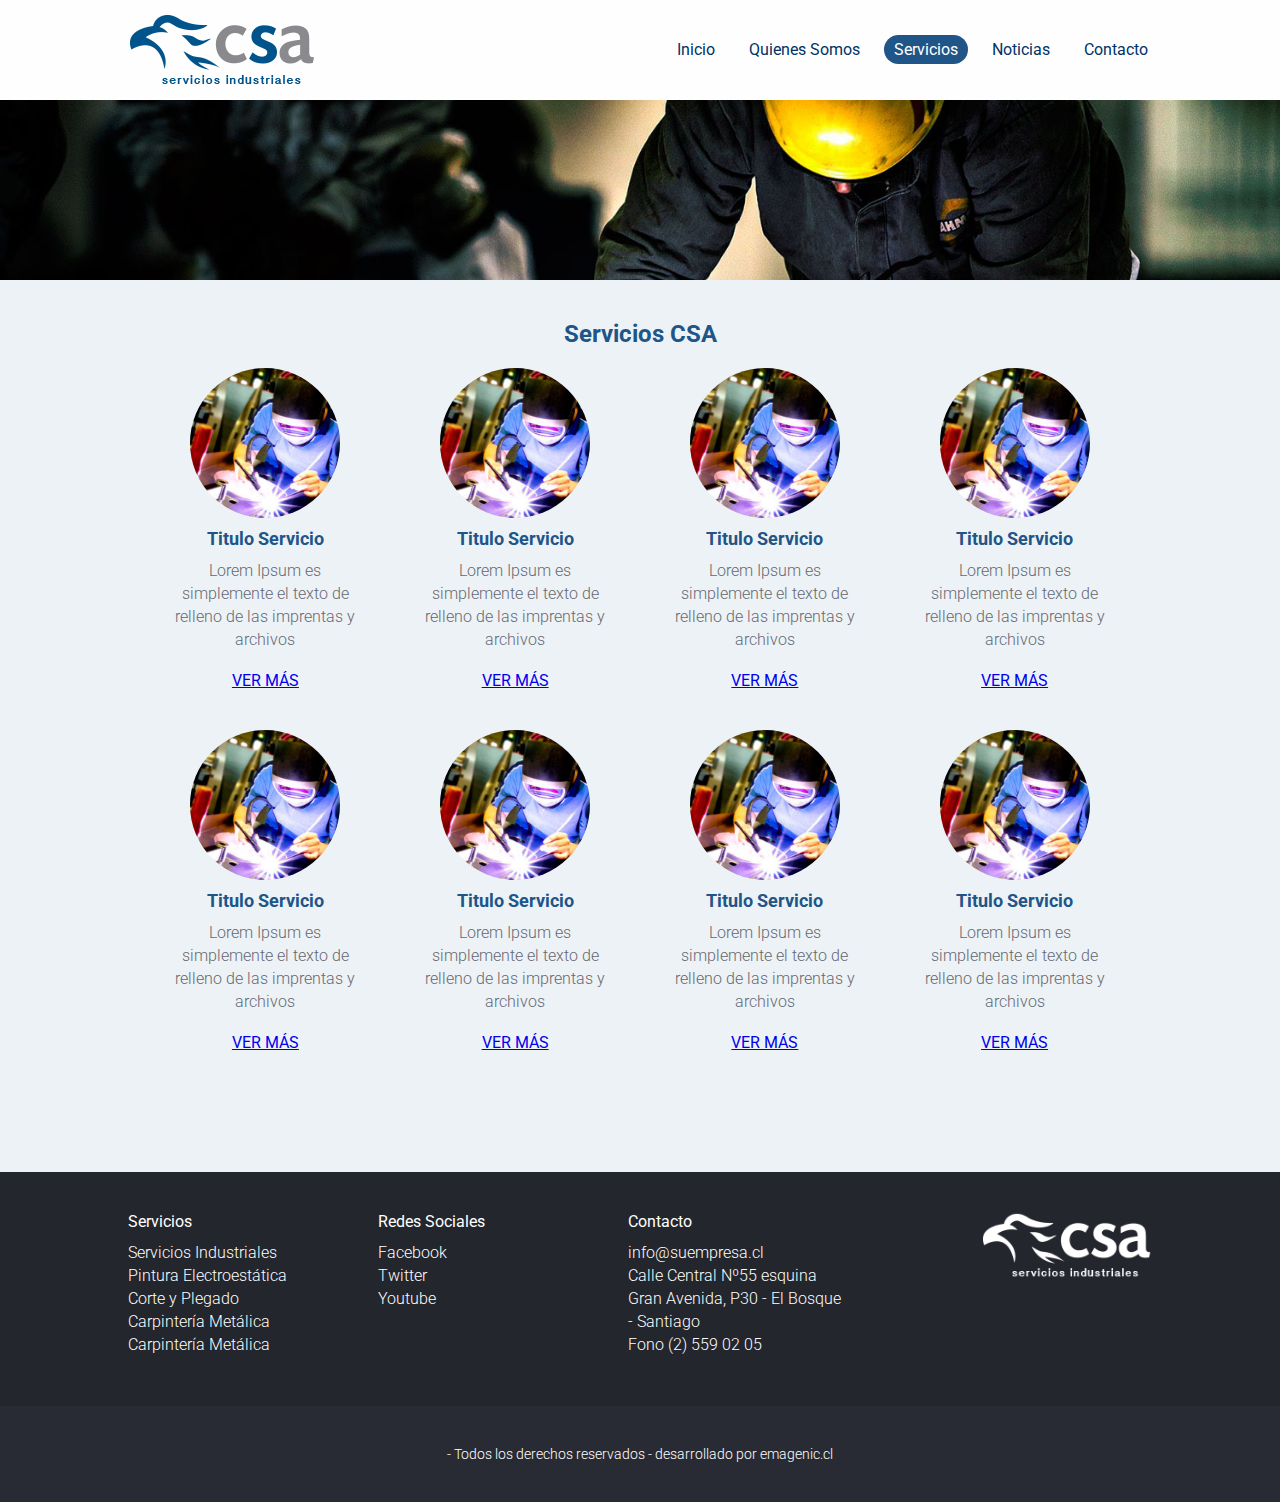
<file: servicios.html>
<!doctype html>
<html lang="es">
<head>
  <meta charset="utf-8">
  <meta http-equiv="Content-Type" content="text/html">
  <title>Servicios CSA</title>
  <meta name="viewport" content="width=device-width,initial-scale=1.0,user-scalable=no">
  <link rel="stylesheet" type="text/css" href="css/normalize.css">
  <link rel="stylesheet" type="text/css" href="css/styles.css">
  <link rel="stylesheet" type="text/css" href="css/estilos.css">
  <link rel="stylesheet" type="text/css" href="css/menu.css">
  <link rel="stylesheet" type="text/css" href="css/responsive.css">
  <link rel="shortcut icon" href="imagenes/icon.png">
  <link href='http://fonts.googleapis.com/css?family=Roboto:300,400,500,700' rel='stylesheet' type='text/css'>
</head>

<body>
  <header>
    <div class="centro_header">
      <div class="logo">
        <a href="index.php">
          <img src="imagenes/logo.png">
        </a>
      </div>
      <nav id="menu">
        <a href="#" class="nav-mobile" id="nav-mobile"></a>
        <ul>
          <li><a href="index.php">Inicio</a></li>
          <li><a href="quienessomos.php">Quienes Somos</a></li>
          <li><a class="activo" href="servicios.php">Servicios</a></li>
          <li><a href="noticias.php">Noticias</a></li>
          <li><a href="contacto.php">Contacto</a></li>
        </ul>
      </nav>
    </div>
  </header>

  <div class="headerimg3">

  </div>
  
  <section class="servicios">
    <div class="servicios_dentro">
      <h3>Servicios CSA</h3>
      <div class="servicio">
        <div class="img_servicio">
          <img src="imagenes/servicios/1.jpg">
        </div>
        <h2>Titulo Servicio</h2>
        <p class="p">Lorem Ipsum es 
        simplemente el texto 
        de relleno de las 
        imprentas y archivos</p>
        <a href="detalleservicio.php">VER MÁS</a>
      </div>
      <div class="servicio">
        <div class="img_servicio">
          <img src="imagenes/servicios/1.jpg">
        </div>
        <h2>Titulo Servicio</h2>
        <p class="p">Lorem Ipsum es 
        simplemente el texto 
        de relleno de las 
        imprentas y archivos</p>
        <a href="detalleservicio.php">VER MÁS</a>
      </div>
      <div class="servicio">
        <div class="img_servicio">
          <img src="imagenes/servicios/1.jpg">
        </div>
        <h2>Titulo Servicio</h2>
        <p class="p">Lorem Ipsum es 
        simplemente el texto 
        de relleno de las 
        imprentas y archivos</p>
        <a href="detalleservicio.php">VER MÁS</a>
      </div>
      <div class="servicio">
        <div class="img_servicio">
          <img src="imagenes/servicios/1.jpg">
        </div>
        <h2>Titulo Servicio</h2>
        <p class="p">Lorem Ipsum es 
        simplemente el texto 
        de relleno de las 
        imprentas y archivos</p>
        <a href="detalleservicio.php">VER MÁS</a>
      </div>
      <div class="servicio">
        <div class="img_servicio">
          <img src="imagenes/servicios/1.jpg">
        </div>
        <h2>Titulo Servicio</h2>
        <p class="p">Lorem Ipsum es 
        simplemente el texto 
        de relleno de las 
        imprentas y archivos</p>
        <a href="detalleservicio.php">VER MÁS</a>
      </div>
      <div class="servicio">
        <div class="img_servicio">
          <img src="imagenes/servicios/1.jpg">
        </div>
        <h2>Titulo Servicio</h2>
        <p class="p">Lorem Ipsum es 
        simplemente el texto 
        de relleno de las 
        imprentas y archivos</p>
        <a href="detalleservicio.php">VER MÁS</a>
      </div>
      <div class="servicio">
        <div class="img_servicio">
          <img src="imagenes/servicios/1.jpg">
        </div>
        <h2>Titulo Servicio</h2>
        <p class="p">Lorem Ipsum es 
        simplemente el texto 
        de relleno de las 
        imprentas y archivos</p>
        <a href="detalleservicio.php">VER MÁS</a>
      </div>
      <div class="servicio">
        <div class="img_servicio">
          <img src="imagenes/servicios/1.jpg">
        </div>
        <h2>Titulo Servicio</h2>
        <p class="p">Lorem Ipsum es 
        simplemente el texto 
        de relleno de las 
        imprentas y archivos</p>
        <a href="detalleservicio.php">VER MÁS</a>
      </div>
    </div>
  </section>

  <footer>
    <div class="footer_dentro">
      <div class="servicios_footer">
        <h3>Servicios</h3>
        <p>Servicios Industriales</p>
        <p>Pintura Electroestática</p>
        <p>Corte y Plegado</p>
        <p>Carpintería Metálica</p>
        <p>Carpintería Metálica</p>
      </div>
      <div class="servicios_footer">
        <h3>Redes Sociales</h3>
        <a href="#">Facebook</a>
        <a href="#">Twitter</a>
        <a href="#">Youtube</a>
      </div>
      <div class="servicios_footer">
        <h3>Contacto</h3>
        <p>info@suempresa.cl</p>
        <p>Calle Central Nº55 esquina Gran Avenida, P30 - El Bosque - Santiago</p>
        <p>Fono (2) 559 02 05</p>
      </div>
      <div class="logo_footer">
        <img src="imagenes/pie.png">
      </div>
    </div>
  </footer>

  <div class="emagenic">
    - Todos los derechos reservados - <a href="http://www.emagenic.cl" target="new">desarrollado por emagenic.cl</a>
  </div>

  <script type="text/javascript" src="js/jquery-1.10.2.min.js"></script>
  <script type="text/javascript" src="js/jquery.glide.min.js"></script>
  <script type="text/javascript">
  $(function(){
    $('.slider').glide({
      autoplay: 3500,
      hoverpause: true, // set to false for nonstop rotate
      arrowRightText: '&rarr;',
      arrowLeftText: '&larr;'
    });
  });
  </script>
  <script>
    $(function() {
        var btn_movil = $('#nav-mobile'),
            menu = $('#menu').find('ul');
        btn_movil.on('click', function (e) {
            e.preventDefault();
            var el = $(this);
            el.toggleClass('nav-active');
            menu.toggleClass('open-menu');
        })
    });
</script>

<!--efecto 3D-->
  <script>
    $(function() {
        $.fn.parallax = function(options){
            var $$ = $(this);
            offset = $$.offset();
            var defaults = {
                "start": 0,
                "stop": offset.top + $$.height(),
                "coeff": -0.2
            };
            var opts = $.extend(defaults, options);
            return this.each(function(){
                $(window).bind('scroll', function() {
                    windowTop = $(window).scrollTop();  
                    if((windowTop >= opts.start) && (windowTop <= opts.stop)) {
                        newCoord = windowTop * opts.coeff;
                         
                        $$.css({
                            "background-position": "0 "+ newCoord + "px"
                        });
                    } 
                });
            });
        };
        $('.headerimg3').parallax({ "coeff":-0.2 });
    })
</script>
<!--efecto 3D-->

</body>
</html>
</file>
<file: css/styles.css>
html, body, div, span, applet, object, iframe, h1, h2, h3, h4, h5, h6, p, blockquote, pre, a, abbr, acronym, address, big, cite, code, del, dfn, em, img, ins, kbd, q, s, samp, small, strike, strong, sub, sup, tt, var, b, u, i, center, dl, dt, dd, ol, ul, li, fieldset, form, label, legend, table, caption, tbody, tfoot, thead, tr, th, td, article, aside, canvas, details, embed, figure, figcaption, footer, header, hgroup, menu, nav, output, ruby, section, summary, time, mark, audio, video {
  border: 0;
  font-size: 100%;
  font: inherit;
  margin: 0;
  outline: none;
  padding: 0;
  vertical-align: baseline;
  font-family: 'Roboto', sans-serif;
  -webkit-font-smoothing: antialiased;
  -webkit-text-size-adjust: 100%;
  -ms-text-size-adjust: 100%;
  -webkit-box-sizing: border-box;
  -moz-box-sizing: border-box;
  box-sizing: border-box;

}
article, aside, details, figcaption, figure, footer, header, hgroup, menu, nav, section { 
  display: block; 
}
ol, ul { 
  list-style: none;
}
input, textarea {
  outline: none;
  -webkit-font-smoothing: antialiased;
  -webkit-text-size-adjust: 100%;
  -ms-text-size-adjust: 100%;
  -webkit-box-sizing: border-box;
  -moz-box-sizing: border-box;
  box-sizing: border-box; 
}
blockquote, q { 
  quotes: none; 
}
blockquote:before, blockquote:after, q:before, q:after { 
  content: ''; 
  content: none; 
}
strong, b { 
  font-weight: bold; 
}
em, i { 
  font-style: italic; 
}
table { 
  border-collapse: collapse; 
  border-spacing: 0; 
}
img { 
  border: 0; 
  max-width: 100%; 
}
#w {
  display: block;
  margin: 0 auto;
  max-width: 100%;
  min-width: 280px;
}
#w header {
  display: block;
  padding-top: 15px;
}
.slider {
  overflow: hidden;
  position: relative;
  width: 100%;
} 
.slides {
  height: 100%;
  overflow: hidden;  
} 
.slide {
  clear: none;
  float: left;
  height: 100%;
  overflow: hidden;
}
.slide figure {
  display: block;
  position: relative;
  text-align: center;
}
.slide figure figcaption {
  position: absolute;
  right: 5%;
  top: 20%;
  left: 5%;
}
.slide figure figcaption h2 {
  color: #fff;
  font-family: 'Roboto', sans-serif;
  font-size: 30px;
  font-weight: 700;
  text-align: center;
  text-shadow: 1px 1px 2px #333;
}
.slide figure figcaption p {
  color: #fff;
  font-family: 'Roboto', sans-serif;
  font-size: 16px;
  font-weight: 700;
  text-align: center;
  text-decoration: none;
  text-shadow: 1px 1px 2px #333;
}
.slide figure img {
  width: 100%;
}
.slider-arrows {
  display: none;
}
.slider-nav {
  display: none;
}

@media only screen and (min-width: 768px) { 
  .slide figure figcaption h2 {
    color: #fff;
    font-family: 'Roboto', sans-serif;
    font-size: 60px;
    font-weight: 700;
    text-align: center;
    text-shadow: 1px 1px 2px #333;
  }
  .slide figure figcaption p {
    color: #fff;
    font-family: 'Roboto', sans-serif;
    font-size: 20px;
    font-weight: 700;
    text-align: center;
    text-decoration: none;
    text-shadow: 1px 1px 2px #333;
  }
}

@media only screen and (min-width: 1024px) { 
  .slide figure figcaption h2 {
    color: #fff;
    font-family: 'Roboto', sans-serif;
    font-size: 80px;
    font-weight: 700;
    text-align: center;
    text-shadow: 1px 1px 2px #333;
  }
  .slide figure figcaption p {
    color: #fff;
    font-family: 'Roboto', sans-serif;
    font-size: 20px;
    font-weight: 700;
    text-align: center;
    text-decoration: none;
    text-shadow: 1px 1px 2px #333;
  }
}
</file>
<file: css/estilos.css>
footer {
	background: #24262d;
	color: white;
	padding: 40px 0 20px 0;
}
footer .footer_dentro {
	width: 90%;
	margin: 0 auto;
}
footer .footer_dentro .logo_footer {
	width: 170px;
	margin: 0 auto;
}
footer .footer_dentro .logo_footer img {
	width: 100%;
}
footer .footer_dentro .servicios_footer {
	text-align: center;
	width: 90%;
	margin: 0 auto 30px auto;
}
footer .footer_dentro .servicios_footer a {
	display: block;
	color: white;
	font-size: 16px;
	font-weight: 300;
	line-height: 23px;
	text-decoration: none;
}
footer .footer_dentro .servicios_footer h3 {
	color: white;
	font-size: 16px;
	font-weight: 400;
	margin-bottom: 10px;
}
footer .footer_dentro .servicios_footer p {
	color: white;
	font-size: 16px;
	font-weight: 300;
	line-height: 23px;
}
.a {
	background: white;
}
.a:hover {
	background: white;
}
.emagenic {
	background-color: #292b34;
	padding: 40px;
	text-align: center;
	color: white;
	font-size: 14px;
	font-weight: 300;
}
.emagenic a {
	background-color: #292b34;
	text-align: center;
	color: white;
	font-size: 14px;
	font-weight: 300;
	display: block;
	text-decoration: none;
}
.galeria {
	margin-top: 20px;
	text-align: center;
}

.galeria .img {
	display: inline-block;
	width: 100%;
	vertical-align: top;
}
.galeria .img img {
	width: 100%;
}
.headerimg {
	width: 100%;
	background-image: url(../imagenes/slide/quienessomos.jpg);
	height: 100px;
	-webkit-background-size: cover;
  	-moz-background-size: cover;
  	-o-background-size: cover;
  	background-size: cover;
  	background-repeat: no-repeat;
}
.headerimg2 {
	width: 100%;
	background-image: url(../imagenes/slide/contacto.jpg);
	height: 100px;
	-webkit-background-size: cover;
  	-moz-background-size: cover;
  	-o-background-size: cover;
  	background-size: cover;
  	background-repeat: no-repeat;
}
.headerimg3 {
	width: 100%;
	background-image: url(../imagenes/slide/servicios.jpg);
	height: 100px;
	-webkit-background-size: cover;
  	-moz-background-size: cover;
  	-o-background-size: cover;
  	background-size: cover;
  	background-repeat: no-repeat;
}
.headerimg4 {
	width: 100%;
	background-image: url(../imagenes/slide/noticias.jpg);
	height: 100px;
	-webkit-background-size: cover;
  	-moz-background-size: cover;
  	-o-background-size: cover;
  	background-size: cover;
  	background-repeat: no-repeat;
}
.nosotros {
	width: 90%;
	margin: 0 auto;
	text-align: center;
	padding: 40px 0 50px 0;
}
.nosotros a {
	background-color: #f55818;
	color: white;
	border-radius: 20px;
	text-decoration: none;
	font-size: 16px;
	font-weight: 400;
	padding: 10px 25px;
	-webkit-transition: all 0.2s ease-in-out;  /* Saf3.2+, Chrome */
         -moz-transition: all 0.2s ease-in-out;  /* FF4+ */
           -o-transition: all 0.2s ease-in-out;  /* Opera 10.5+ */
              transition: all 0.2s ease-in-out;
}
.nosotros a:hover {
	background-color: white;
	color: #f55818;
	border-radius: 20px;
	text-decoration: none;
	font-size: 16px;
	font-weight: 400;
	padding: 7px 23px;
	border: solid 3px #f55818;
	-webkit-transition: all 0.2s ease-in-out;  /* Saf3.2+, Chrome */
         -moz-transition: all 0.2s ease-in-out;  /* FF4+ */
           -o-transition: all 0.2s ease-in-out;  /* Opera 10.5+ */
              transition: all 0.2s ease-in-out;
}
.nosotros h1 {
	font-size: 24px;
	color: #205588;
	font-weight: 700;
	margin-bottom: 20px;
}
.nosotros form {
	margin-bottom: 30px;
}
.nosotros .input {
	color: #656871;
	border-radius: 20px;
	display: block;
	width: 100%;
	margin-bottom: 10px;
	padding: 10px 0;
	text-align: center;
	border: solid 1px #edf2f6;
	-webkit-transition: all 0.2s ease-in-out;  /* Saf3.2+, Chrome */
         -moz-transition: all 0.2s ease-in-out;  /* FF4+ */
           -o-transition: all 0.2s ease-in-out;  /* Opera 10.5+ */
              transition: all 0.2s ease-in-out;
}
.nosotros .input:focus,
.nosotros .mensaje:focus {
	background: #edf2f6;
	color: #205588;
	-webkit-transition: all 0.2s ease-in-out;  /* Saf3.2+, Chrome */
         -moz-transition: all 0.2s ease-in-out;  /* FF4+ */
           -o-transition: all 0.2s ease-in-out;  /* Opera 10.5+ */
              transition: all 0.2s ease-in-out;
}
.nosotros .mensaje {
	color: #656871;
	border-radius: 20px;
	display: block;
	width: 100%;
	height: 100px;
	margin-bottom: 10px;
	padding: 5px 0;
	text-align: center;
	border: solid 1px #edf2f6;
	-webkit-transition: all 0.2s ease-in-out;  /* Saf3.2+, Chrome */
         -moz-transition: all 0.2s ease-in-out;  /* FF4+ */
           -o-transition: all 0.2s ease-in-out;  /* Opera 10.5+ */
              transition: all 0.2s ease-in-out;
}
.nosotros .enviar {
	border: none;
	background-color: #f55818;
	color: white;
	border-radius: 20px;
	text-decoration: none;
	font-size: 16px;
	font-weight: 400;
	padding: 10px 25px;
}
.nosotros .enviar:hover { 

	background-color: white;
	color: #f55818;
	border-radius: 20px;
	text-decoration: none;
	font-size: 16px;
	font-weight: 400;
	padding: 7px 23px;
	border: solid 3px #f55818;
	
}
.nosotros .mv h3 {
	font-size: 20px;
	color: #205588;
	font-weight: 700;
	margin-bottom: 20px;
}
.nosotros p {
	font-size: 16px;
	font-weight: 300;
	color: #656871;
	line-height: 23px;
	margin-bottom: 30px;
}
.servicios {
	background-color: #edf2f6;
	padding: 40px 0;
	text-align: center;
}
.servicios .a {
	background-color: #f55818;
	color: white;
	border-radius: 20px;
	text-decoration: none;
	font-size: 16px;
	font-weight: 400;
	padding: 10px 25px;
	-webkit-transition: all 0.2s ease-in-out;  /* Saf3.2+, Chrome */
         -moz-transition: all 0.2s ease-in-out;  /* FF4+ */
           -o-transition: all 0.2s ease-in-out;  /* Opera 10.5+ */
              transition: all 0.2s ease-in-out;
}
.servicios .a:hover {
	background-color: white;
	color: #f55818;
	border-radius: 20px;
	text-decoration: none;
	font-size: 16px;
	font-weight: 400;
	padding: 7px 23px;
	border: solid 3px #f55818;
	-webkit-transition: all 0.2s ease-in-out;  /* Saf3.2+, Chrome */
         -moz-transition: all 0.2s ease-in-out;  /* FF4+ */
           -o-transition: all 0.2s ease-in-out;  /* Opera 10.5+ */
              transition: all 0.2s ease-in-out;
}
.servicios .servicios_dentro {
	width: 90%;
	margin: 0 auto 40px auto;
	text-align: center;
}
.servicios .servicios_dentro .contenido_texto {
	vertical-align: top;
	display: inline-block;
	margin-top: 20px;
}
.servicios .servicios_dentro .contenido_texto p {
	font-size: 16px;
	font-weight: 300;
	color: #656871;
	line-height: 23px;
	}
.servicios .servicios_dentro h3 {
	font-size: 24px;
	color: #205588;
	font-weight: 700;
	margin-bottom: 20px;
}
.servicios .servicios_dentro .img_detalle {
	overflow: hidden;
	width: 200px;
	height: 200px;
	border-radius: 50%;
	margin: 0 auto;
}
.servicios .servicios_dentro .servicio {
	margin-bottom: 40px;
}
.servicios .servicios_dentro .servicio h2 {
	font-size: 18px;
	color: #205588;
	font-weight: 700;
	margin-top: 10px;
}
.servicios .servicios_dentro .servicio .p {
	margin-bottom: 20px;
	margin-top: 10px;
}
.servicios .servicios_dentro .servicio .img_servicio {
	background-color: white;
	border-radius: 50%;
	width: 200px;
	height: 200px;
	margin: auto;
	overflow: hidden;
}
.servicios .servicios_dentro .servicio p {
	font-size: 16px;
	font-weight: 300;
	color: #656871;
	line-height: 23px;
	margin-top: 20px;
}

.servicios .servicios_dentro .noticias {
	margin-bottom: 30px;
}

.servicios .servicios_dentro .noticias .texto {
	font-size: 16px;
	font-weight: 300;
	color: #656871;
	line-height: 23px;
	margin-top: 20px;
	margin-bottom: 30px;
}
</file>
<file: css/menu.css>
* {
    padding: 0;
}
header {
    background-color: #fefefe;
    height:100px;
    left: 0;
    right: 0;
    width: 100%;
    z-index: 2
}
header .logo {
    float: left;
    padding-top: 15px;
    padding-left: 15px;
}
header #menu {
    float: right;
}   
header #menu li {
    display: block;
    float: left;
    line-height: 100px;
    text-align: center;
}
header #menu li a {
    font-family: 'Roboto', sans-serif;
    font-size: 14px;
    color: white;
    height: 60px;
    line-height: 60px;
    padding: 0 8px;
    text-decoration: none;
}
header #menu ul {
    font-size: 14px;
    list-style: none;
}   
header, 
header nav {
    display: block;
}
header #menu #nav-mobile{
    background: url(../imagenes/nav.png) no-repeat center center;
    display: none;
    float: right;
    height: 60px;
    position: absolute;
    right: 0;
    top: 15px;
    width: 60px;
}   
header #menu #nav-mobile.nav-active{
    opacity:0.7;
}

/* MENU */
@media only screen and (max-width: 910px) {
        
    
    header #menu {
        float: none;
        padding-top: 115px;
        width: 100%;
    }
    header #menu li {
        background: #205588;
        border-bottom: 1px solid #1c4f7f;
        color: white;
        float: none;
        height: 40px;
        line-height: 40px;
    } 
    header #menu li a {
        color: white;
        line-height: 30px;
    }
    header #menu li a:hover {
        color: #89898d;
        line-height: 30px;
    }
    header #menu li:last-child { 
        border-bottom: 0;
    }
    header #menu #nav-mobile { 
        display: block;
    }
    header #menu ul {
        box-shadow: 0 1px 2px rgba(0,0,0,.5);
        max-height: 0;
        overflow: hidden;
    }            
    header #menu ul.open-menu{
        margin-top: -20px;
        max-height: 400px;
        -webkit-transition: max-height .5s;
        -moz-transition: max-height .5s;
        -ms-transition: max-height .5s;
        -o-transition: max-height .5s;
        transition: max-height .5s;
        position: relative;
        z-index: 200;
    }
    
}
/* fin menu */
</file>
<file: css/responsive.css>
@media only screen and (min-width: 768px) {

    footer .footer_dentro .logo_footer {
        float: right;
    } 
    footer .footer_dentro .servicios_footer {
        width: 21%;
        margin-right: 3%;
        display: inline-block;
        vertical-align: top;
        text-align: left;
    }
    header {
        background-color: #fefefe;
        height:100px;
        left: 0;
        right: 0;
        width: 100%;
        z-index: 2;
        position: static;
    }   
    header .centro_header {
        margin: auto;
        width: 95%;
    }
    header .centro_header .logo {
        float: left;
        padding-top: 15px;
    }
    header #menu ul li{
        margin: ;
    }
    header #menu ul li .activo {
        background-color: #205588;
        border-radius: 20px;
        color: #fff;
        padding: 5px 10px; 
    }
    header #menu ul li a {
        color: #205588;
        padding: 0 10px;
        font-weight: normal;
        font-size: 16px;
        -webkit-transition: all 0.2s ease-in-out;  /* Saf3.2+, Chrome */
         -moz-transition: all 0.2s ease-in-out;  /* FF4+ */
           -o-transition: all 0.2s ease-in-out;  /* Opera 10.5+ */
              transition: all 0.2s ease-in-out;
    }
    header #menu ul li a:hover {
        background-color: #205588;
        border-radius: 20px;
        color: #fff;
        padding: 5px 10px;
        -webkit-transition: all 0.2s ease-in-out;  /* Saf3.2+, Chrome */
         -moz-transition: all 0.2s ease-in-out;  /* FF4+ */
           -o-transition: all 0.2s ease-in-out;  /* Opera 10.5+ */
              transition: all 0.2s ease-in-out;
    }
    .emagenic p,
    .emagenic a {
        display: inline-block;
    }
    .galeria .img {
        width: 24%;
    }
    .headerimg {
        width: 100%;
        background-image: url(../imagenes/slide/quienessomos.jpg);
        height: 180px;
        -webkit-background-size: cover;
        -moz-background-size: cover;
        -o-background-size: cover;
        background-size: cover;
    }
    .headerimg2 {
        width: 100%;
        background-image: url(../imagenes/slide/contacto.jpg);
        height: 180px;
        -webkit-background-size: cover;
        -moz-background-size: cover;
        -o-background-size: cover;
        background-size: cover;
    }
    .headerimg3 {
        width: 100%;
        background-image: url(../imagenes/slide/servicios.jpg);
        height: 180px;
        -webkit-background-size: cover;
        -moz-background-size: cover;
        -o-background-size: cover;
        background-size: cover;
    }
    .headerimg4 {
        width: 100%;
        background-image: url(../imagenes/slide/noticias.jpg);
        height: 180px;
        -webkit-background-size: cover;
        -moz-background-size: cover;
        -o-background-size: cover;
        background-size: cover;
    }
    .nosotros {
        text-align: center;
    }
    .nosotros form {
        width: 70%;
        margin: 0 auto 30px auto;
    }
    .nosotros .mv {
        display:  inline-block; 
        vertical-align: top;
        width: 45%;
        margin: 0 2%;
    }
    .servicios .servicios_dentro .servicio {
        display: inline-block;
        vertical-align: top;
        width: 20%;
        margin: 0 2%;
        margin-bottom: 40px;
    }
    .servicios .servicios_dentro .servicio .img_servicio {
        background-color: white;
        border-radius: 50%;
        width: 135px;
        height: 135px;
        margin: auto;
    }

    .servicios .servicios_dentro .contenido_texto {
        vertical-align: top;
        display: inline-block;
        margin-top: 20px;
        display: inline-block;
        width: 70%;
        margin-left: 3%;
    }
    .servicios .servicios_dentro .img_detalle {
        overflow: hidden;
        width: 200px;
        height: 200px;
        border-radius: 50%;
        display: inline-block;
    }

}


@media only screen and (min-width: 1100px) {

    footer .footer_dentro {
        width: 1024px;
        margin: 0 auto;
    }
    header .centro_header {
        margin: auto;
        width: 1050px;
    }	
    header #menu ul {
        font-size: 14px;
        list-style: none;
    }
    header #menu ul li{
        margin: 0 7px 0 7px;
    }  
    header #menu ul li a {
        font-family: 'Roboto', sans-serif;
        font-size: 16px;
        color: #003366;
        padding: 0 10px;
        font-weight: normal;
        -webkit-transition: all 0.2s ease-in-out;  /* Saf3.2+, Chrome */
         -moz-transition: all 0.2s ease-in-out;  /* FF4+ */
           -o-transition: all 0.2s ease-in-out;  /* Opera 10.5+ */
              transition: all 0.2s ease-in-out;
    }
    header #menu ul li a:hover {
        background-color: #205588;
        border-radius: 20px;
        color: #fff;
        padding: 5px 10px;
        -webkit-transition: all 0.2s ease-in-out;  /* Saf3.2+, Chrome */
         -moz-transition: all 0.2s ease-in-out;  /* FF4+ */
           -o-transition: all 0.2s ease-in-out;  /* Opera 10.5+ */
              transition: all 0.2s ease-in-out;
    }
    .nosotros {
        margin: auto;
        width: 1024px;
    }
    .servicios .servicios_dentro {
        width: 1024px;
    }
    .servicios .servicios_dentro .servicio .img_servicio {
        background-color: white;
        border-radius: 50%;
        width: 150px;
        height: 150px;
        margin: auto;
    }

}
</file>
